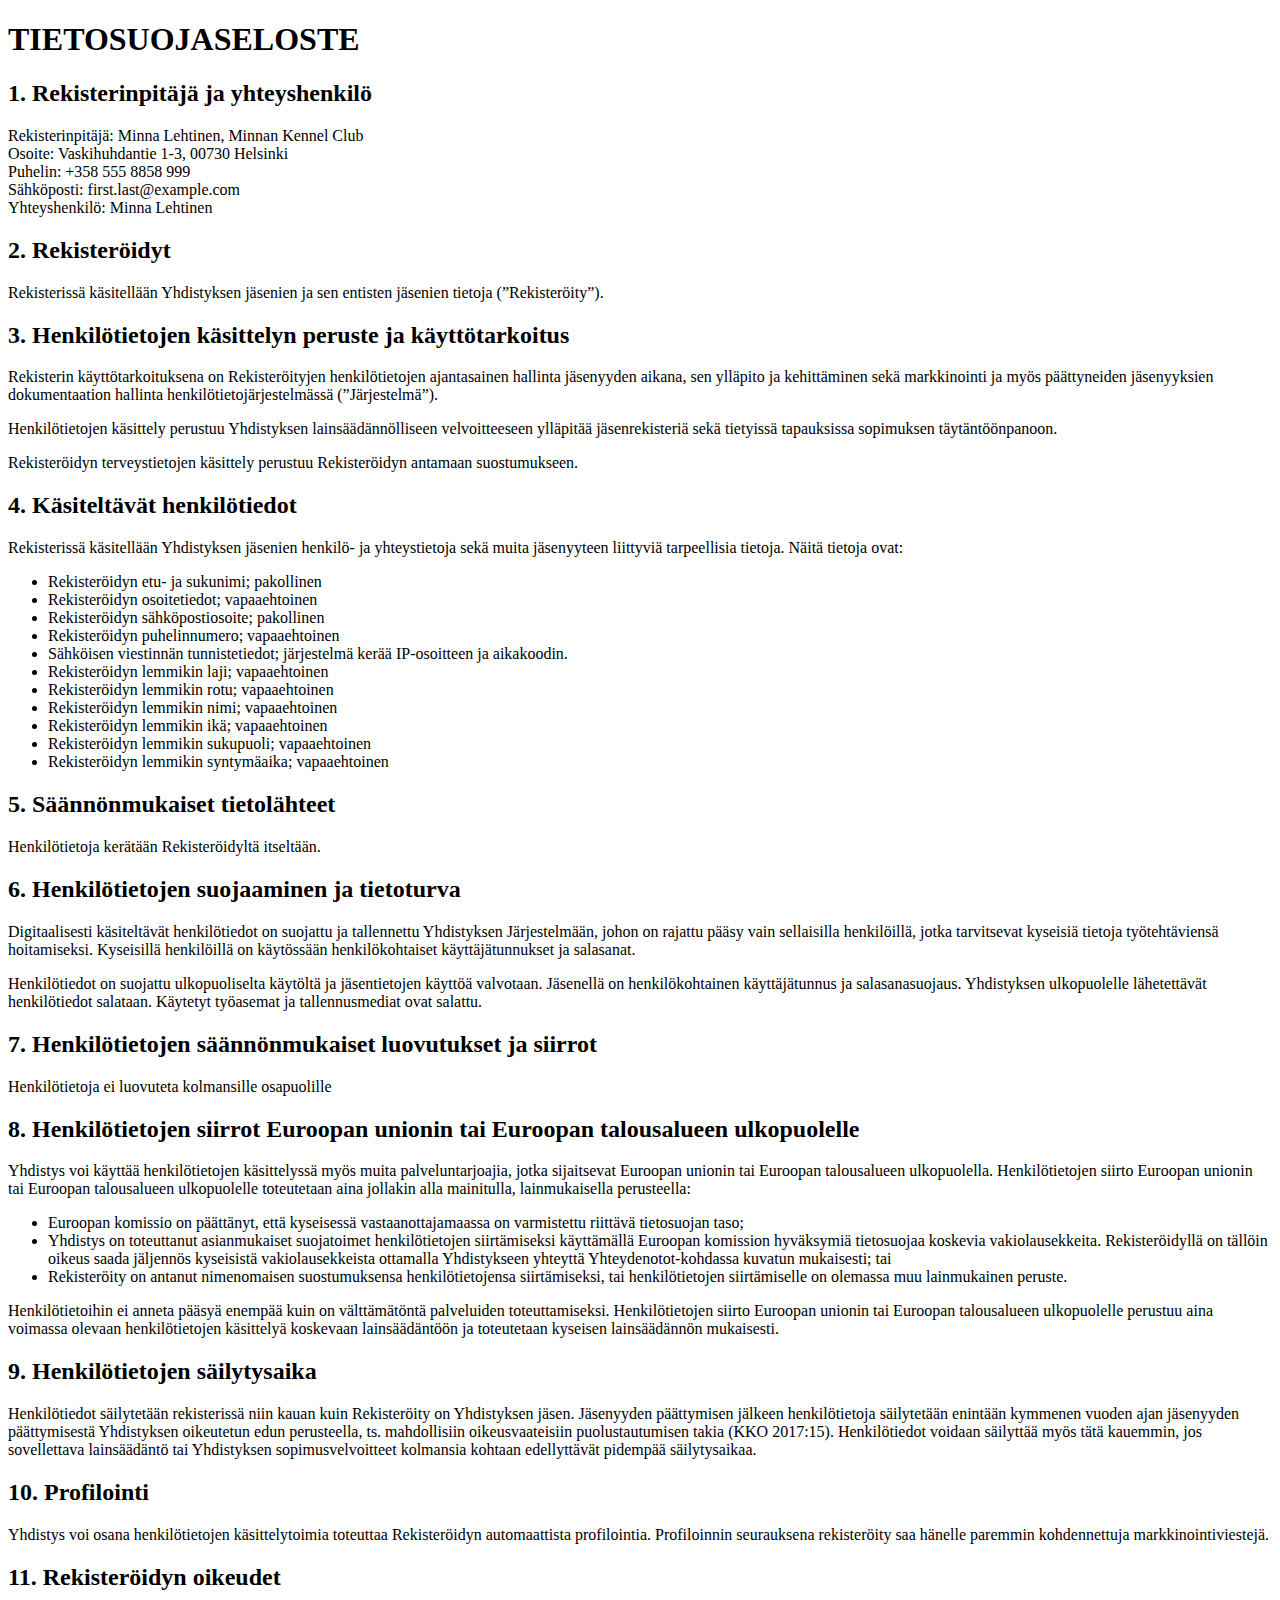
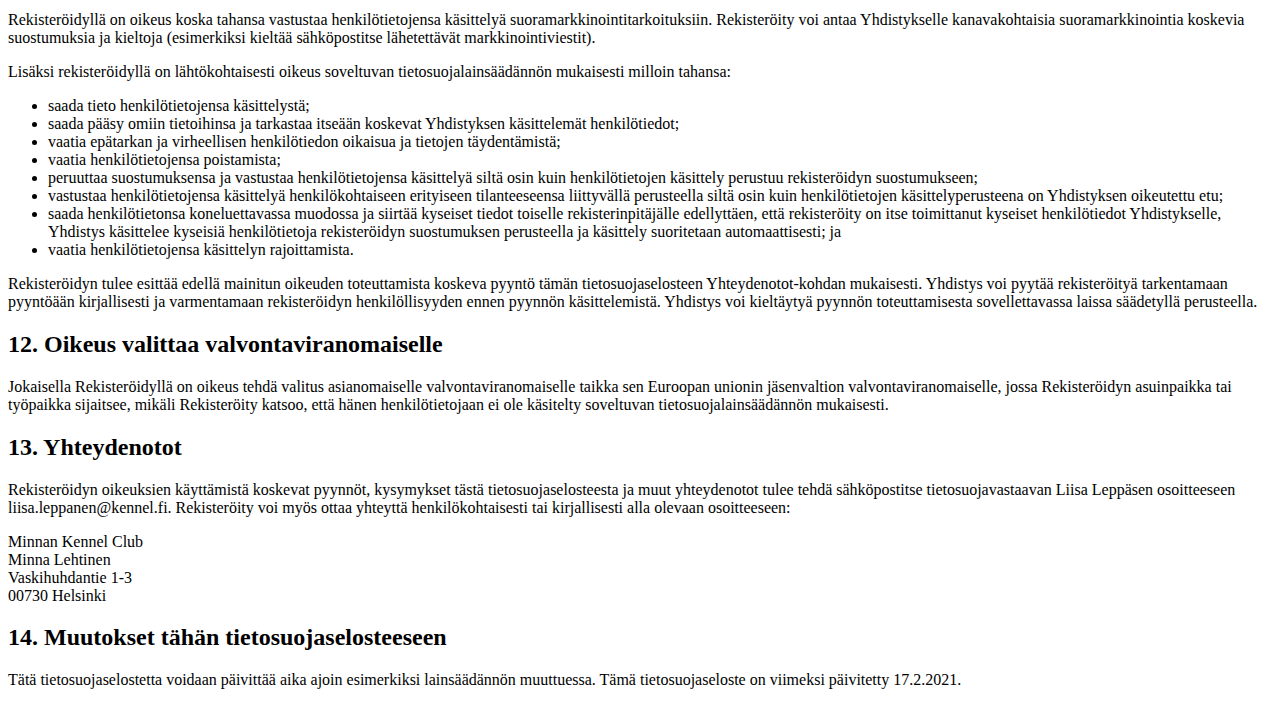
<file: tietosuojaseloste.html>
<!DOCTYPE html>
<html lang="fi">
<head>
    <meta charset="UTF-8" />
    <meta http-equiv="X-UA-Compatible" content="IE=edge" />
    <meta name="viewport" content="width=device-width, initial-scale=1.0" />
    <title>Tietosuojaseloste</title>
</head>
<body>

    <h1>TIETOSUOJASELOSTE</h1>

    <p>
        <h2>1.	Rekisterinpitäjä ja yhteyshenkilö</h2>

        Rekisterinpitäjä: Minna Lehtinen, Minnan Kennel Club<br />
        Osoite: Vaskihuhdantie 1-3, 00730 Helsinki<br />
        Puhelin: +358 555 8858 999<br />
        Sähköposti: first.last@example.com<br />
        Yhteyshenkilö: Minna Lehtinen<br />
        
        <h2>2.	Rekisteröidyt</h2>
        
        <p>Rekisterissä käsitellään Yhdistyksen jäsenien ja sen entisten jäsenien tietoja (”Rekisteröity”).</p>
        
        <h2> 3.	Henkilötietojen käsittelyn peruste ja käyttötarkoitus</h2>
        
        <p>Rekisterin käyttötarkoituksena on Rekisteröityjen henkilötietojen ajantasainen hallinta jäsenyyden aikana, sen ylläpito ja kehittäminen sekä markkinointi ja myös päättyneiden jäsenyyksien dokumentaation hallinta henkilötietojärjestelmässä (”Järjestelmä”).</p>
        
        <p>Henkilötietojen käsittely perustuu Yhdistyksen lainsäädännölliseen velvoitteeseen ylläpitää jäsenrekisteriä sekä tietyissä tapauksissa sopimuksen täytäntöönpanoon.</p>
        
        <p>Rekisteröidyn terveystietojen käsittely perustuu Rekisteröidyn antamaan suostumukseen.</p>
        
        <h2> 4.	Käsiteltävät henkilötiedot</h2>
        
        <p>Rekisterissä käsitellään Yhdistyksen jäsenien henkilö- ja yhteystietoja sekä muita jäsenyyteen liittyviä tarpeellisia tietoja. Näitä tietoja ovat:</p>
        
        <ul>
            <li>Rekisteröidyn etu- ja sukunimi; pakollinen</li>
        	<li>Rekisteröidyn osoitetiedot; vapaaehtoinen</li>
        	<li>Rekisteröidyn sähköpostiosoite; pakollinen</li>
        	<li>Rekisteröidyn puhelinnumero; vapaaehtoinen</li>
        	<li>Sähköisen viestinnän tunnistetiedot; järjestelmä kerää IP-osoitteen ja aikakoodin.</li>
        	<li>Rekisteröidyn lemmikin laji; vapaaehtoinen</li>
        	<li>Rekisteröidyn lemmikin rotu; vapaaehtoinen</li>
        	<li>Rekisteröidyn lemmikin nimi; vapaaehtoinen</li>
        	<li>Rekisteröidyn lemmikin ikä; vapaaehtoinen</li>
        	<li>Rekisteröidyn lemmikin sukupuoli; vapaaehtoinen</li>
        	<li>Rekisteröidyn lemmikin syntymäaika; vapaaehtoinen</li>
        </ul>
        
        
        <h2> 5.	Säännönmukaiset tietolähteet</h2>
        
        <p>Henkilötietoja kerätään Rekisteröidyltä itseltään.</p>
        
        <h2>6.	Henkilötietojen suojaaminen ja tietoturva</h2>
        
        <p>Digitaalisesti käsiteltävät henkilötiedot on suojattu ja tallennettu Yhdistyksen Järjestelmään, johon on rajattu pääsy vain sellaisilla henkilöillä, jotka tarvitsevat kyseisiä tietoja työtehtäviensä hoitamiseksi. Kyseisillä henkilöillä on käytössään henkilökohtaiset käyttäjätunnukset ja salasanat.</p>
        
        <p>Henkilötiedot on suojattu ulkopuoliselta käytöltä ja jäsentietojen käyttöä valvotaan. Jäsenellä on henkilökohtainen käyttäjätunnus ja salasanasuojaus. Yhdistyksen ulkopuolelle lähetettävät henkilötiedot salataan. Käytetyt työasemat ja tallennusmediat ovat salattu.</p>
        
        <h2>7.	Henkilötietojen säännönmukaiset luovutukset ja siirrot</h2>
        
        <p>Henkilötietoja ei luovuteta kolmansille osapuolille</p>
        
        
        <h2>8.	Henkilötietojen siirrot Euroopan unionin tai Euroopan talousalueen ulkopuolelle</h2>
        
        <p>Yhdistys voi käyttää henkilötietojen käsittelyssä myös muita palveluntarjoajia, jotka sijaitsevat Euroopan unionin tai Euroopan talousalueen ulkopuolella. Henkilötietojen siirto Euroopan unionin tai Euroopan talousalueen ulkopuolelle toteutetaan aina jollakin alla mainitulla, lainmukaisella perusteella:</p>
        
        <ul>
        	<li>Euroopan komissio on päättänyt, että kyseisessä vastaanottajamaassa on varmistettu riittävä tietosuojan taso;</li>
        	<li>Yhdistys on toteuttanut asianmukaiset suojatoimet henkilötietojen siirtämiseksi käyttämällä Euroopan komission hyväksymiä tietosuojaa koskevia vakiolausekkeita. Rekisteröidyllä on tällöin oikeus saada jäljennös kyseisistä vakiolausekkeista ottamalla Yhdistykseen yhteyttä Yhteydenotot-kohdassa kuvatun mukaisesti; tai</li>
        	<li>Rekisteröity on antanut nimenomaisen suostumuksensa henkilötietojensa siirtämiseksi, tai henkilötietojen siirtämiselle on olemassa muu lainmukainen peruste.</li>
        </ul>
        
        <p>Henkilötietoihin ei anneta pääsyä enempää kuin on välttämätöntä palveluiden toteuttamiseksi. Henkilötietojen siirto Euroopan unionin tai Euroopan talousalueen ulkopuolelle perustuu aina voimassa olevaan henkilötietojen käsittelyä koskevaan lainsäädäntöön ja toteutetaan kyseisen lainsäädännön mukaisesti.</p>
        
        <h2>9.	Henkilötietojen säilytysaika</h2>
        
        <p>Henkilötiedot säilytetään rekisterissä niin kauan kuin Rekisteröity on Yhdistyksen jäsen. Jäsenyyden päättymisen jälkeen henkilötietoja säilytetään enintään kymmenen vuoden ajan jäsenyyden päättymisestä Yhdistyksen oikeutetun edun perusteella, ts. mahdollisiin oikeusvaateisiin puolustautumisen takia (KKO 2017:15). Henkilötiedot voidaan säilyttää myös tätä kauemmin, jos sovellettava lainsäädäntö tai Yhdistyksen sopimusvelvoitteet kolmansia kohtaan edellyttävät pidempää säilytysaikaa.</p>
        
        <h2>10.	Profilointi</h2>
        
        <p>Yhdistys voi osana henkilötietojen käsittelytoimia toteuttaa Rekisteröidyn automaattista profilointia. Profiloinnin seurauksena rekisteröity saa hänelle paremmin kohdennettuja markkinointiviestejä.</p>
        
        <h2>11.	Rekisteröidyn oikeudet</h2>
        
        <p>Rekisteröidyllä on oikeus koska tahansa vastustaa henkilötietojensa käsittelyä suoramarkkinointitarkoituksiin. Rekisteröity voi antaa Yhdistykselle kanavakohtaisia suoramarkkinointia koskevia suostumuksia ja kieltoja (esimerkiksi kieltää sähköpostitse lähetettävät markkinointiviestit).</p>
        
        Lisäksi rekisteröidyllä on lähtökohtaisesti oikeus soveltuvan tietosuojalainsäädännön mukaisesti milloin tahansa:
        <ul>
        	<li>saada tieto henkilötietojensa käsittelystä;</li>
        	<li>saada pääsy omiin tietoihinsa ja tarkastaa itseään koskevat Yhdistyksen käsittelemät henkilötiedot;</li>
        	<li>vaatia epätarkan ja virheellisen henkilötiedon oikaisua ja tietojen täydentämistä;</li>
        	<li>vaatia henkilötietojensa poistamista;</li>
        	<li>peruuttaa suostumuksensa ja vastustaa henkilötietojensa käsittelyä siltä osin kuin henkilötietojen käsittely perustuu rekisteröidyn suostumukseen;</li>
        	<li>vastustaa henkilötietojensa käsittelyä henkilökohtaiseen erityiseen tilanteeseensa liittyvällä perusteella siltä osin kuin henkilötietojen käsittelyperusteena on Yhdistyksen oikeutettu etu;</li>
        	<li>saada henkilötietonsa koneluettavassa muodossa ja siirtää kyseiset tiedot toiselle rekisterinpitäjälle edellyttäen, että rekisteröity on itse toimittanut kyseiset henkilötiedot Yhdistykselle, Yhdistys käsittelee kyseisiä henkilötietoja rekisteröidyn suostumuksen perusteella ja käsittely suoritetaan automaattisesti; ja</li>
        	<li>vaatia henkilötietojensa käsittelyn rajoittamista.</li>
        </ul>
        
        <p>Rekisteröidyn tulee esittää edellä mainitun oikeuden toteuttamista koskeva pyyntö tämän tietosuojaselosteen Yhteydenotot-kohdan mukaisesti. Yhdistys voi pyytää rekisteröityä tarkentamaan pyyntöään kirjallisesti ja varmentamaan rekisteröidyn henkilöllisyyden ennen pyynnön käsittelemistä. Yhdistys voi kieltäytyä pyynnön toteuttamisesta sovellettavassa laissa säädetyllä perusteella.</p>
        
        <h2> 12.	Oikeus valittaa valvontaviranomaiselle</h2>
        
        <p>Jokaisella Rekisteröidyllä on oikeus tehdä valitus asianomaiselle valvontaviranomaiselle taikka sen Euroopan unionin jäsenvaltion valvontaviranomaiselle, jossa Rekisteröidyn asuinpaikka tai työpaikka sijaitsee, mikäli Rekisteröity katsoo, että hänen henkilötietojaan ei ole käsitelty soveltuvan tietosuojalainsäädännön mukaisesti.</p>
        
        <h2>13.	Yhteydenotot</h2>
        
        <p>Rekisteröidyn oikeuksien käyttämistä koskevat pyynnöt, kysymykset tästä tietosuojaselosteesta ja muut yhteydenotot tulee tehdä sähköpostitse tietosuojavastaavan Liisa Leppäsen osoitteeseen liisa.leppanen@kennel.fi. Rekisteröity voi myös ottaa yhteyttä henkilökohtaisesti tai kirjallisesti alla olevaan osoitteeseen:</p>
        
        Minnan Kennel Club<br />
        Minna Lehtinen<br />
        Vaskihuhdantie 1-3<br />
        00730 Helsinki<br />
        
        <h2> 14.	Muutokset tähän tietosuojaselosteeseen</h2>
        
        <p>Tätä tietosuojaselostetta voidaan päivittää aika ajoin esimerkiksi lainsäädännön muuttuessa. Tämä tietosuojaseloste on viimeksi päivitetty 17.2.2021.
        </p>
    
</body>
</html>
</file>
